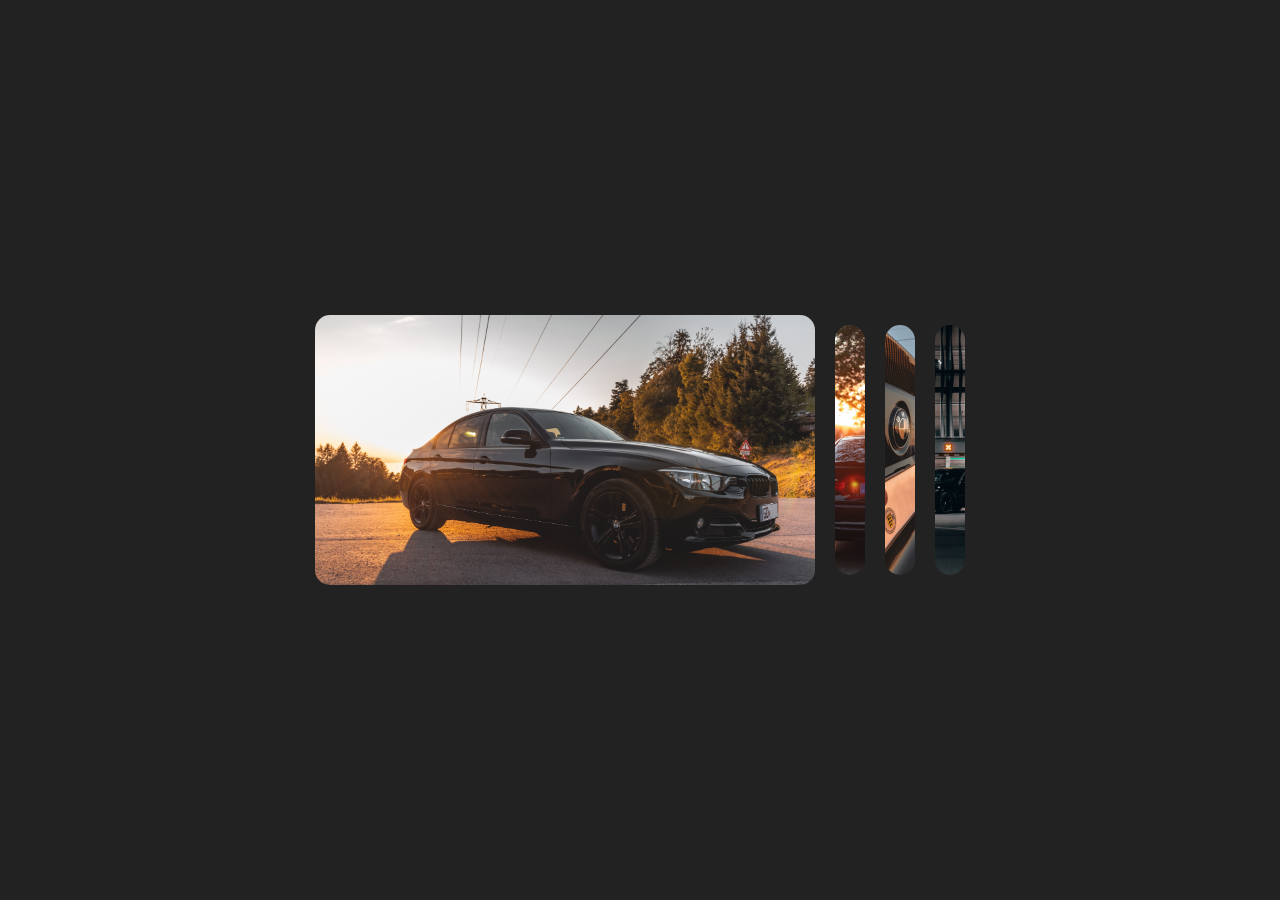
<file: Expanding-Div-Elements/Expanding Divs/index.html>
<!DOCTYPE html>
<html lang="en">
	<head>
		<meta charset="UTF-8" />
		<meta
			name="viewport"
			content="width=device-width, initial-scale=1.0" />
            
		<title>Expanding Divs</title>
		<!-- 
        css link
     -->
		<link
			rel="stylesheet"
			href="./assets/css/style.css" />
	</head>
	<body>
		<div class="container">
			<div class="box b1 expanded">
	
			</div>

			<div class="box b2">
				
			</div>

			<div class="box b3">
			
			</div>

			<div class="box b4">
				
			</div>
		</div>

		<!-- js link -->
		<script src="./assets/js/script.js"></script>
	</body>
</html>
</file>
<file: Expanding-Div-Elements/Expanding Divs/assets/css/style.css>
:root {
    --primary-color: rgb(22, 19, 40);;
}

*,
*::before,
*::after {
    margin: 0;
    padding: 0;
    box-sizing: border-box;
}

body {
    display: flex;
    justify-content: center;
    align-items: center;
    height: 100vh;
    margin: 0;
    background-color: #222;
}

.container {
    text-align: center;
    display: flex;
    justify-content: center;
    align-items: center;
}

.box {
    width: 30px;
    height: 250px;
    background-color:var(--primary-color);
    margin: 10px;
    cursor: pointer;
    transition: width 0.3s ease-in, height 0.3s ease-in;
    border-radius: 15px;
    background-size: cover;
    background-position: center;
}

.expanded {
    width: 500px;
    height: 270px;
}

.b1 {
    background-image: url(../images/img2.jpg);
}

.b2 {
    background-image: url(../images/img1.jpg);
}

.b3 {
    background-image: url(../images/img3.jpg);
}

.b4 {
    background-image: url(../images/img4.jpg);
}
</file>
